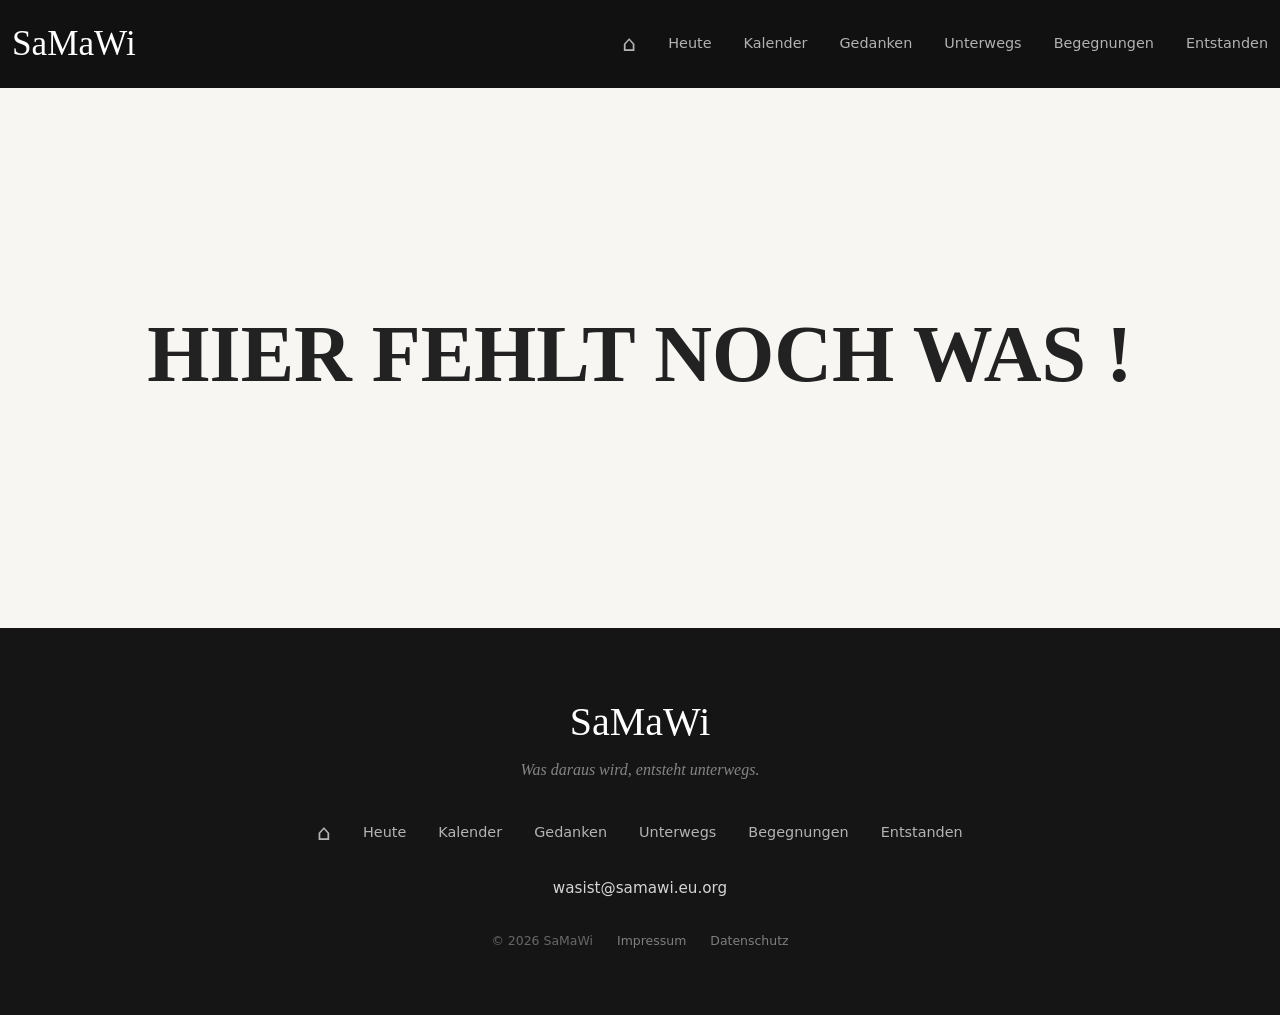
<file: wwwroot/pages/begegnungen/index.html>
<!doctype html>

<html lang="de">

<head>

  <meta charset="utf-8">

  <meta
          name="viewport"
          content="width=device-width, initial-scale=1">


  <title>
    SaMaWi
  </title>


  <link
          rel="stylesheet"
          href="../../css/bootstrap.min.css">

  <link
          rel="stylesheet"
          href="../../css/samawi.css">

</head>


<body>


<div id="site-header"></div>


<main>

  <div class="container">

    <div
            class="d-flex justify-content-center align-items-center text-center"
            style="min-height: 60vh;">

      <h1 class="display-1 fw-bold">
        HIER FEHLT NOCH WAS !
      </h1>

    </div>

  </div>

</main>


<div id="site-footer"></div>


<script src="../../js/bootstrap.bundle.min.js"></script>

<script src="../../js/samawi.js"></script>


</body>

</html>
</file>
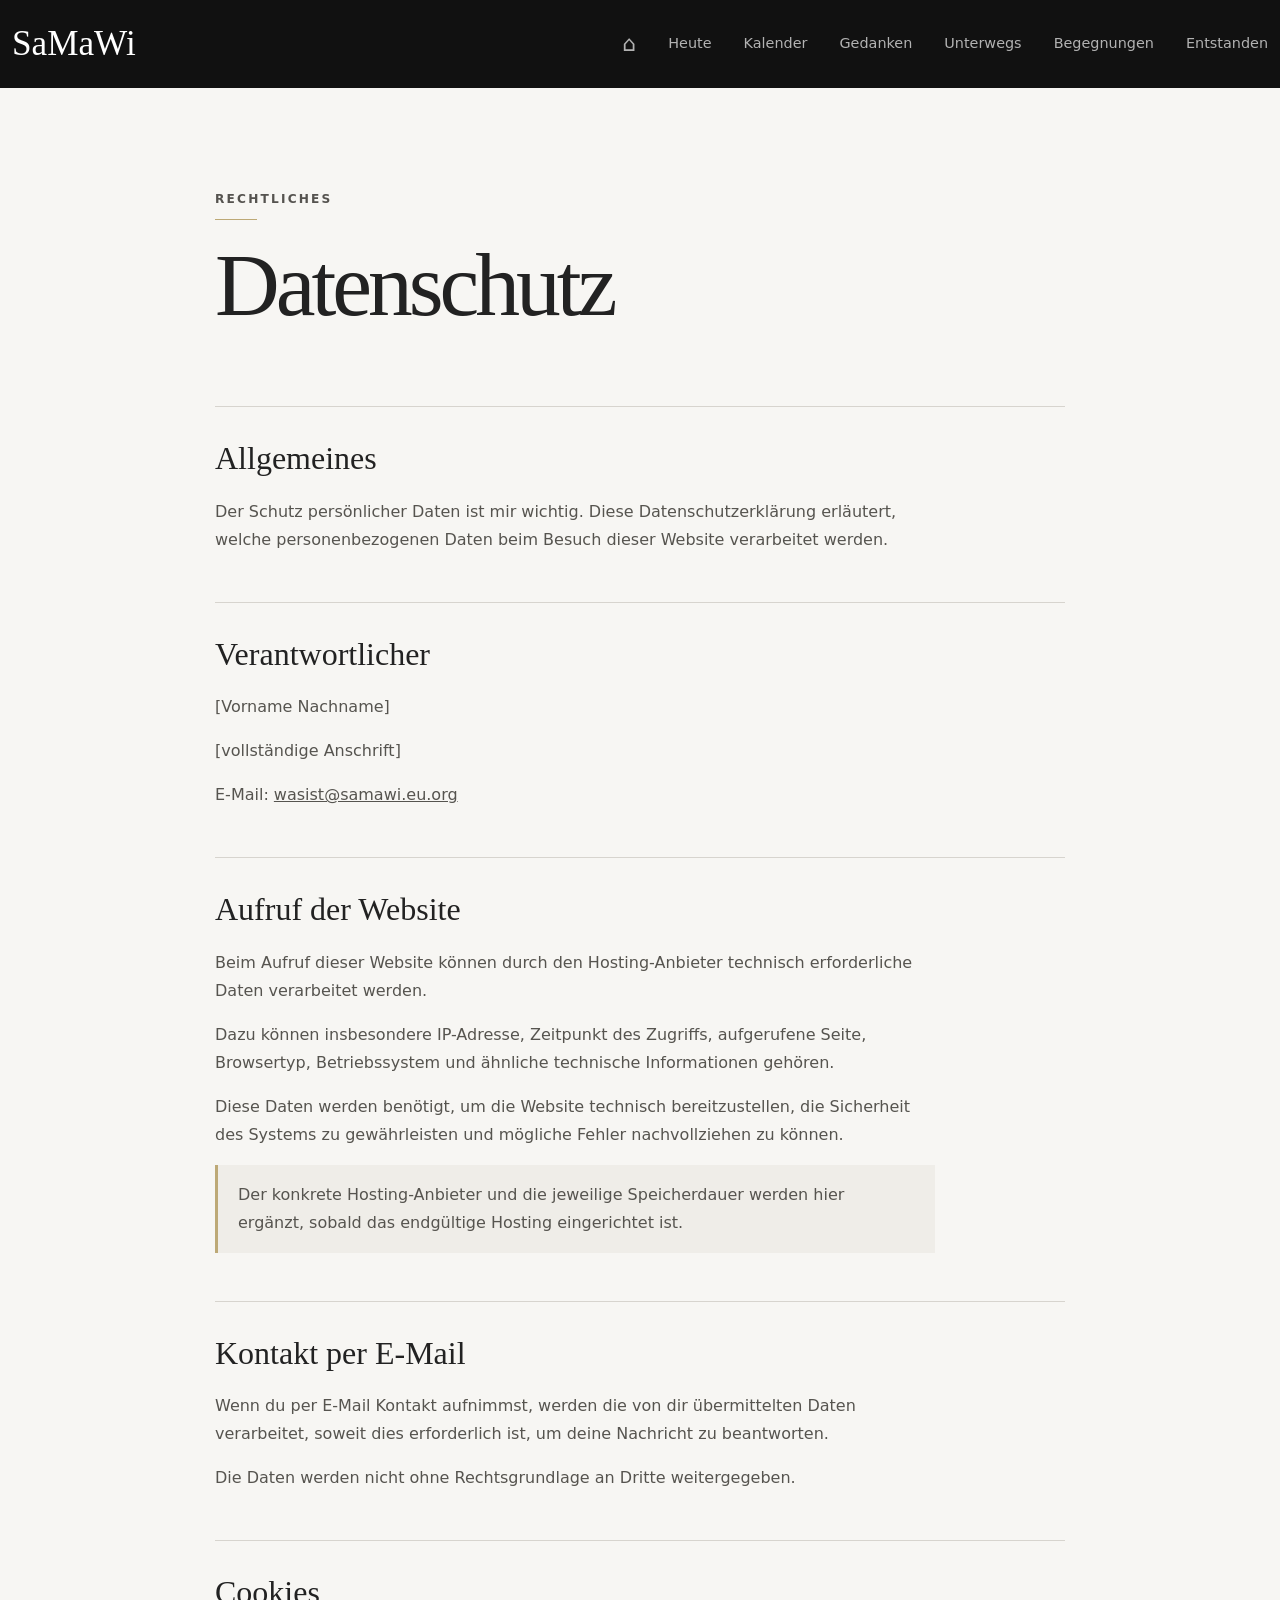
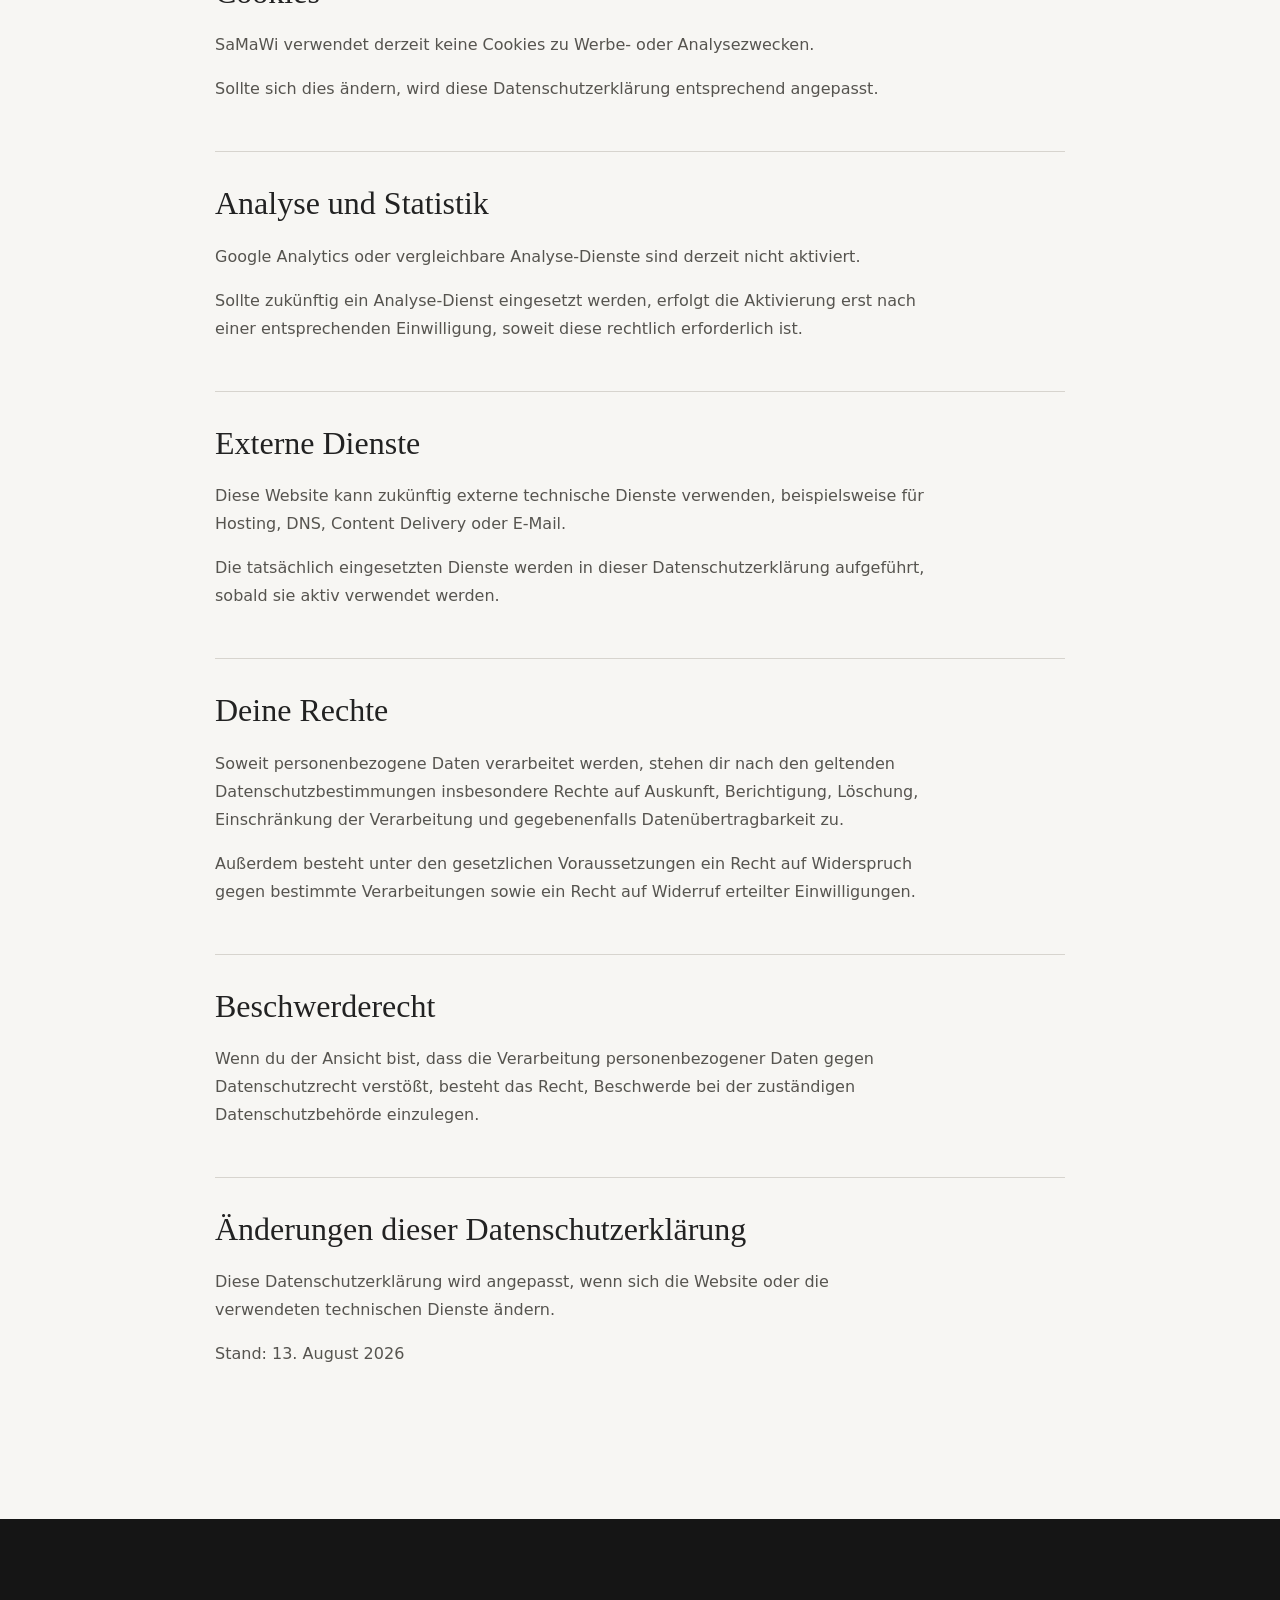
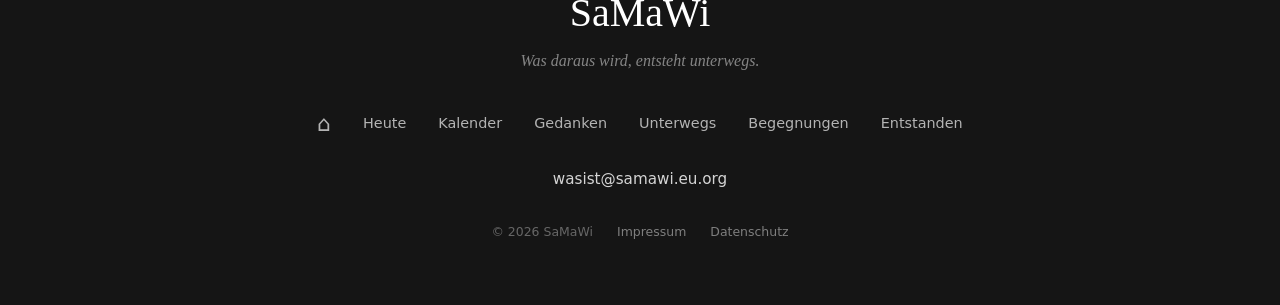
<file: wwwroot/pages/datenschutz/index.html>
<!doctype html>

<html lang="de">

<head>

    <meta charset="utf-8">

    <meta
            name="viewport"
            content="width=device-width, initial-scale=1">

    <meta
            name="robots"
            content="index,follow">


    <title>
        Datenschutz – SaMaWi
    </title>


    <link
            rel="stylesheet"
            href="../../css/bootstrap.min.css">

    <link
            rel="stylesheet"
            href="../../css/samawi.css">

</head>


<body>


<div id="site-header"></div>


<main class="legal-page">

    <div class="container">

        <div class="legal-content">


            <div class="section-label">
                Rechtliches
            </div>


            <h1>
                Datenschutz
            </h1>


            <section class="legal-section">

                <h2>
                    Allgemeines
                </h2>

                <p>
                    Der Schutz persönlicher Daten ist mir wichtig.
                    Diese Datenschutzerklärung erläutert, welche
                    personenbezogenen Daten beim Besuch dieser
                    Website verarbeitet werden.
                </p>

            </section>


            <section class="legal-section">

                <h2>
                    Verantwortlicher
                </h2>

                <p>
                    [Vorname Nachname]
                </p>

                <p>
                    [vollständige Anschrift]
                </p>

                <p>

                    E-Mail:

                    <a href="mailto:wasist@samawi.eu.org">
                        wasist@samawi.eu.org
                    </a>

                </p>

            </section>


            <section class="legal-section">

                <h2>
                    Aufruf der Website
                </h2>

                <p>
                    Beim Aufruf dieser Website können durch den
                    Hosting-Anbieter technisch erforderliche Daten
                    verarbeitet werden.
                </p>

                <p>
                    Dazu können insbesondere IP-Adresse,
                    Zeitpunkt des Zugriffs, aufgerufene Seite,
                    Browsertyp, Betriebssystem und ähnliche
                    technische Informationen gehören.
                </p>

                <p>
                    Diese Daten werden benötigt, um die Website
                    technisch bereitzustellen, die Sicherheit des
                    Systems zu gewährleisten und mögliche Fehler
                    nachvollziehen zu können.
                </p>

                <p class="legal-note">
                    Der konkrete Hosting-Anbieter und die jeweilige
                    Speicherdauer werden hier ergänzt, sobald das
                    endgültige Hosting eingerichtet ist.
                </p>

            </section>


            <section class="legal-section">

                <h2>
                    Kontakt per E-Mail
                </h2>

                <p>
                    Wenn du per E-Mail Kontakt aufnimmst, werden
                    die von dir übermittelten Daten verarbeitet,
                    soweit dies erforderlich ist, um deine
                    Nachricht zu beantworten.
                </p>

                <p>
                    Die Daten werden nicht ohne Rechtsgrundlage
                    an Dritte weitergegeben.
                </p>

            </section>


            <section class="legal-section">

                <h2>
                    Cookies
                </h2>

                <p>
                    SaMaWi verwendet derzeit keine Cookies zu
                    Werbe- oder Analysezwecken.
                </p>

                <p>
                    Sollte sich dies ändern, wird diese
                    Datenschutzerklärung entsprechend angepasst.
                </p>

            </section>


            <section class="legal-section">

                <h2>
                    Analyse und Statistik
                </h2>

                <p>
                    Google Analytics oder vergleichbare
                    Analyse-Dienste sind derzeit nicht aktiviert.
                </p>

                <p>
                    Sollte zukünftig ein Analyse-Dienst eingesetzt
                    werden, erfolgt die Aktivierung erst nach einer
                    entsprechenden Einwilligung, soweit diese
                    rechtlich erforderlich ist.
                </p>

            </section>


            <section class="legal-section">

                <h2>
                    Externe Dienste
                </h2>

                <p>
                    Diese Website kann zukünftig externe technische
                    Dienste verwenden, beispielsweise für Hosting,
                    DNS, Content Delivery oder E-Mail.
                </p>

                <p>
                    Die tatsächlich eingesetzten Dienste werden in
                    dieser Datenschutzerklärung aufgeführt, sobald
                    sie aktiv verwendet werden.
                </p>

            </section>


            <section class="legal-section">

                <h2>
                    Deine Rechte
                </h2>

                <p>
                    Soweit personenbezogene Daten verarbeitet werden,
                    stehen dir nach den geltenden
                    Datenschutzbestimmungen insbesondere Rechte auf
                    Auskunft, Berichtigung, Löschung, Einschränkung
                    der Verarbeitung und gegebenenfalls
                    Datenübertragbarkeit zu.
                </p>

                <p>
                    Außerdem besteht unter den gesetzlichen
                    Voraussetzungen ein Recht auf Widerspruch gegen
                    bestimmte Verarbeitungen sowie ein Recht auf
                    Widerruf erteilter Einwilligungen.
                </p>

            </section>


            <section class="legal-section">

                <h2>
                    Beschwerderecht
                </h2>

                <p>
                    Wenn du der Ansicht bist, dass die Verarbeitung
                    personenbezogener Daten gegen Datenschutzrecht
                    verstößt, besteht das Recht, Beschwerde bei der
                    zuständigen Datenschutzbehörde einzulegen.
                </p>

            </section>


            <section class="legal-section">

                <h2>
                    Änderungen dieser Datenschutzerklärung
                </h2>

                <p>
                    Diese Datenschutzerklärung wird angepasst,
                    wenn sich die Website oder die verwendeten
                    technischen Dienste ändern.
                </p>

                <p>
                    Stand: 13. August 2026
                </p>

            </section>





        </div>

    </div>

</main>


<div id="site-footer"></div>


<script src="../../js/bootstrap.bundle.min.js"></script>

<script src="../../js/samawi.js"></script>


</body>

</html>
</file>
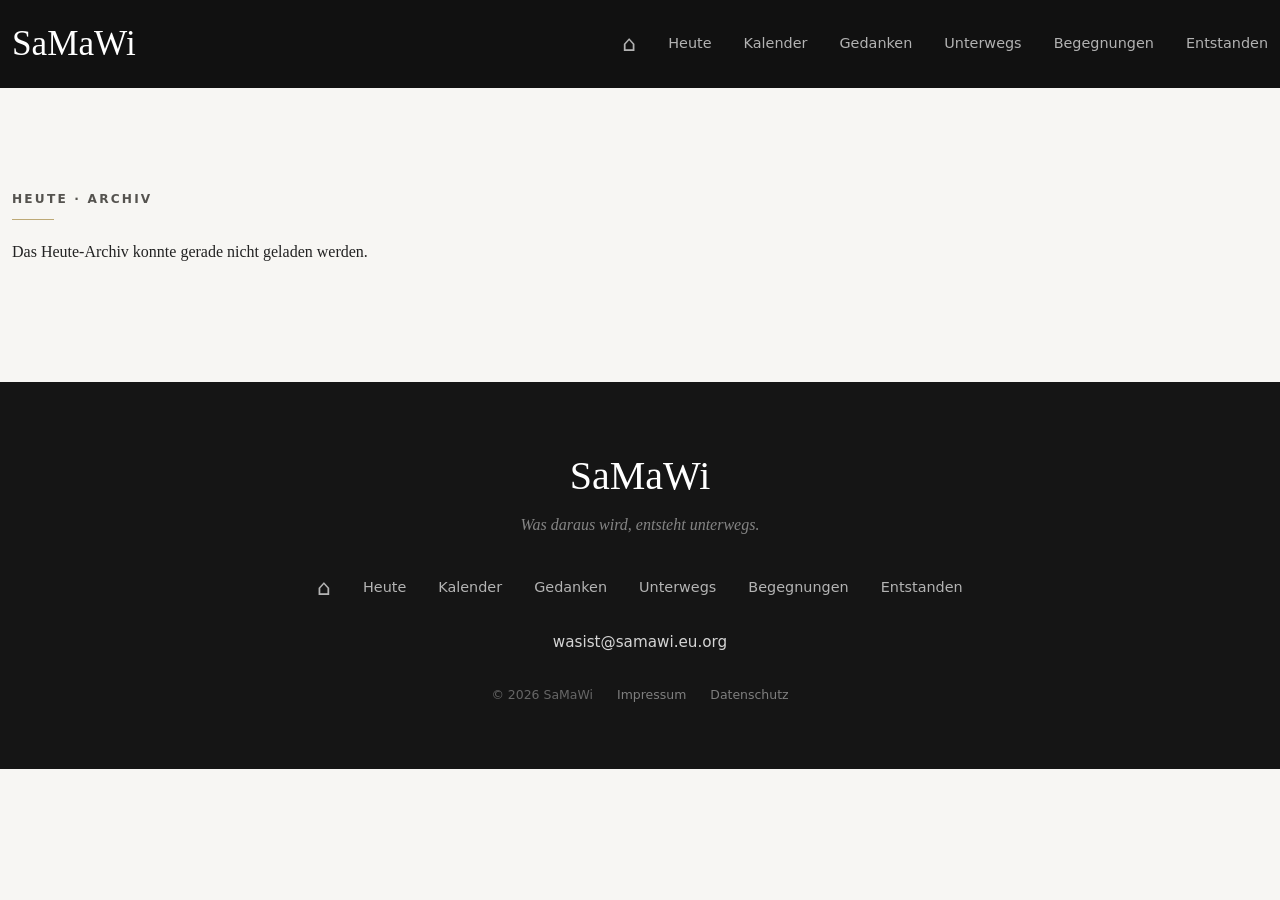
<file: wwwroot/pages/heute/index.html>
<!doctype html>

<html lang="de">

<head>

    <meta charset="utf-8">

    <meta name="viewport"
          content="width=device-width,initial-scale=1">

    <title>
        Heute – SaMaWi
    </title>


    <link rel="stylesheet"
          href="../../css/bootstrap.min.css">

    <link rel="stylesheet"
          href="../../css/samawi.css">

    <link rel="stylesheet"
          href="../../css/heute.css">

</head>


<body>


    <div id="site-header"></div>


    <main class="heute-archiv">

        <div class="container">

            <div class="section-label">
                Heute · Archiv
            </div>


            <div id="heute-calendar"></div>

        </div>

    </main>


    <div id="site-footer"></div>


    <script src="../../js/bootstrap.bundle.min.js"></script>

    <script src="../../js/config.js"></script>

    <script src="../../js/samawi.js"></script>

    <script src="../../js/heute.js"></script>


</body>

</html>
</file>
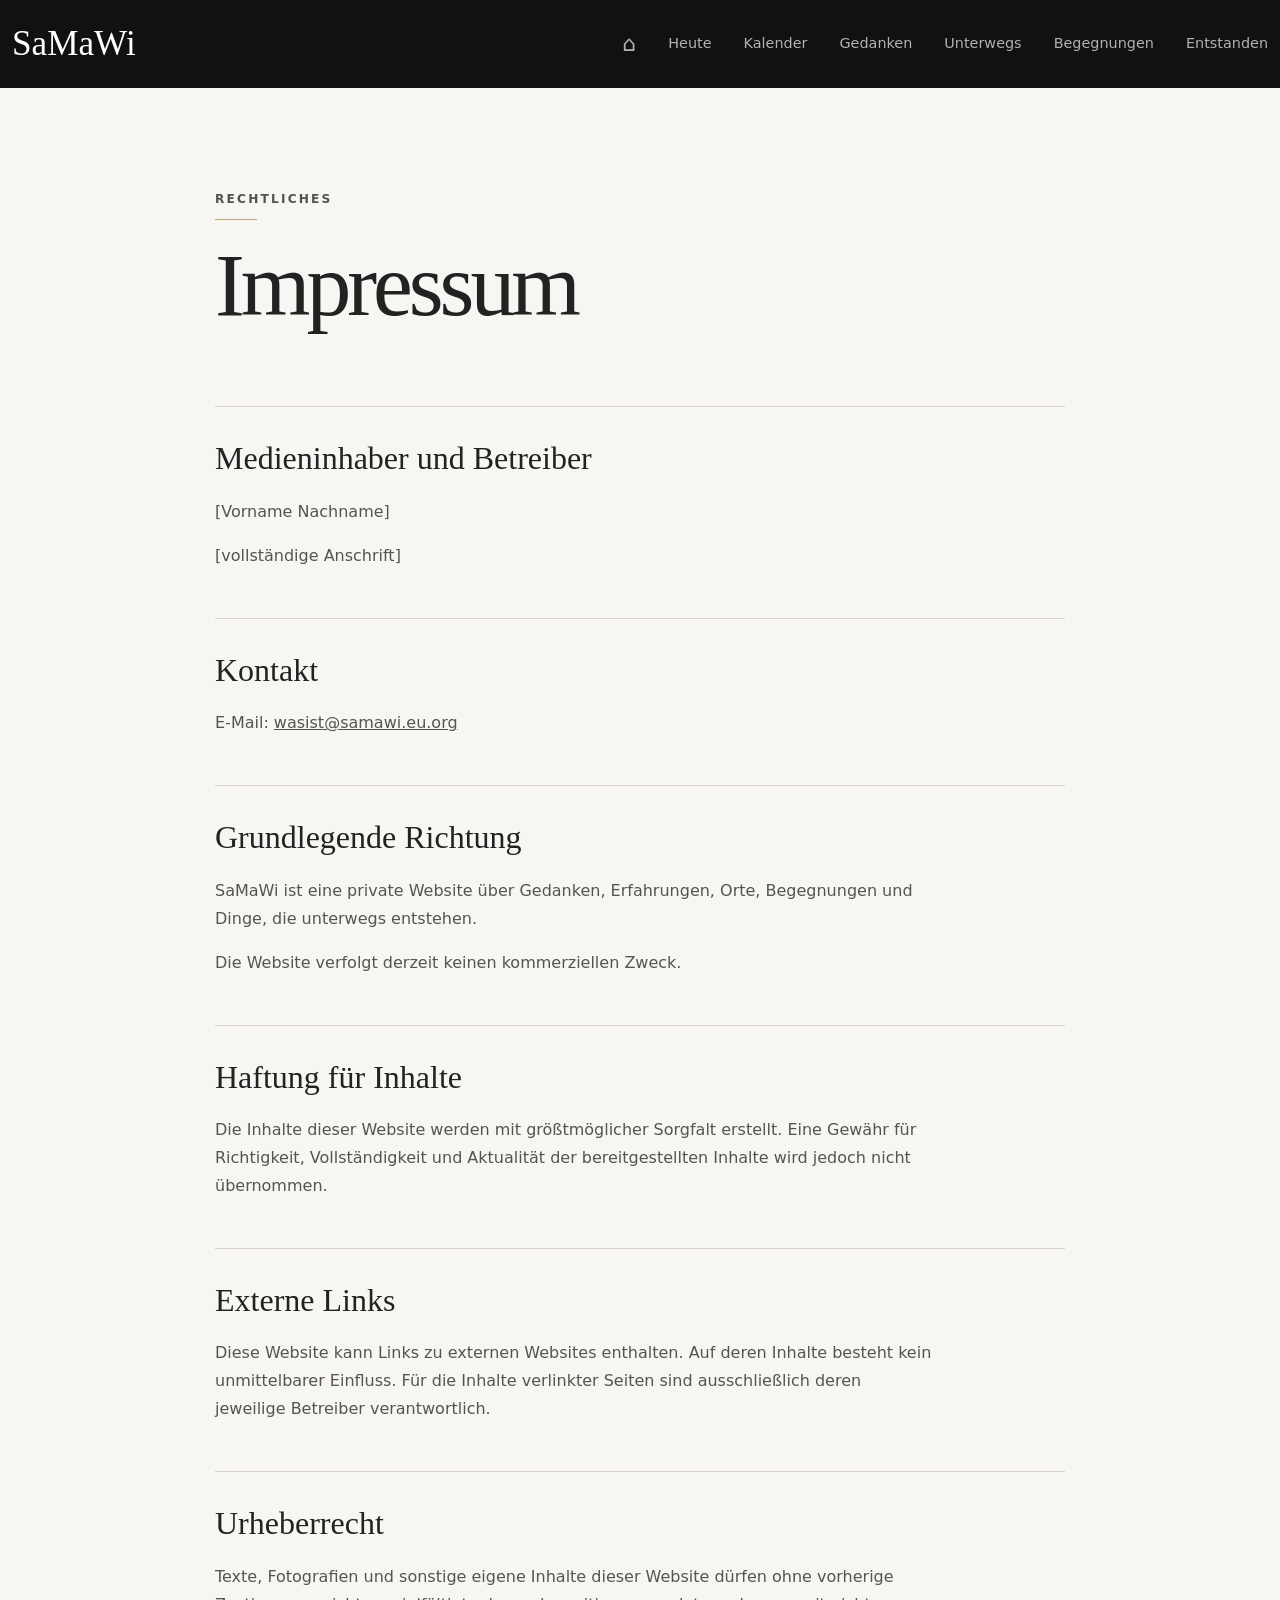
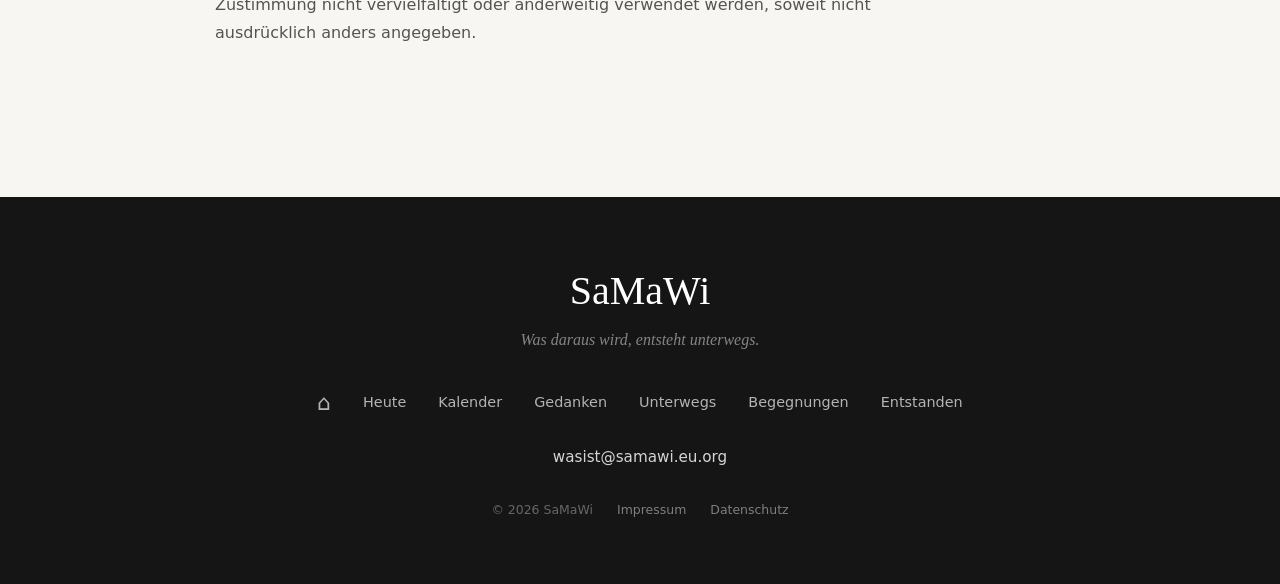
<file: wwwroot/pages/impressum/index.html>
<!doctype html>

<html lang="de">

<head>

    <meta charset="utf-8">

    <meta
            name="viewport"
            content="width=device-width, initial-scale=1">

    <meta
            name="robots"
            content="index,follow">


    <title>
        Impressum – SaMaWi
    </title>


    <link
            rel="stylesheet"
            href="../../css/bootstrap.min.css">

    <link
            rel="stylesheet"
            href="../../css/samawi.css">

</head>


<body>


<div id="site-header"></div>


<main class="legal-page">

    <div class="container">

        <div class="legal-content">


            <div class="section-label">
                Rechtliches
            </div>


            <h1>
                Impressum
            </h1>


            <section class="legal-section">

                <h2>
                    Medieninhaber und Betreiber
                </h2>

                <p>
                    [Vorname Nachname]
                </p>

                <p>
                    [vollständige Anschrift]
                </p>

            </section>


            <section class="legal-section">

                <h2>
                    Kontakt
                </h2>

                <p>

                    E-Mail:

                    <a href="mailto:wasist@samawi.eu.org">
                        wasist@samawi.eu.org
                    </a>

                </p>

            </section>


            <section class="legal-section">

                <h2>
                    Grundlegende Richtung
                </h2>

                <p>
                    SaMaWi ist eine private Website über Gedanken,
                    Erfahrungen, Orte, Begegnungen und Dinge,
                    die unterwegs entstehen.
                </p>

                <p>
                    Die Website verfolgt derzeit keinen
                    kommerziellen Zweck.
                </p>

            </section>


            <section class="legal-section">

                <h2>
                    Haftung für Inhalte
                </h2>

                <p>
                    Die Inhalte dieser Website werden mit
                    größtmöglicher Sorgfalt erstellt.
                    Eine Gewähr für Richtigkeit, Vollständigkeit
                    und Aktualität der bereitgestellten Inhalte
                    wird jedoch nicht übernommen.
                </p>

            </section>


            <section class="legal-section">

                <h2>
                    Externe Links
                </h2>

                <p>
                    Diese Website kann Links zu externen Websites
                    enthalten. Auf deren Inhalte besteht kein
                    unmittelbarer Einfluss. Für die Inhalte
                    verlinkter Seiten sind ausschließlich deren
                    jeweilige Betreiber verantwortlich.
                </p>

            </section>


            <section class="legal-section">

                <h2>
                    Urheberrecht
                </h2>

                <p>
                    Texte, Fotografien und sonstige eigene Inhalte
                    dieser Website dürfen ohne vorherige Zustimmung
                    nicht vervielfältigt oder anderweitig verwendet
                    werden, soweit nicht ausdrücklich anders
                    angegeben.
                </p>

            </section>





        </div>

    </div>

</main>


<div id="site-footer"></div>


<script src="../../js/bootstrap.bundle.min.js"></script>

<script src="../../js/samawi.js"></script>


</body>

</html>
</file>
<file: wwwroot/css/heute.css>
.heute-archiv{padding:clamp(4rem,8vw,7rem) 0}
.calendar-nav{display:flex;align-items:center;justify-content:space-between;max-width:700px;margin:auto}
.calendar-nav h1{font-size:clamp(2rem,5vw,4rem);font-weight:400;text-transform:capitalize}
.calendar-nav button,.calendar-day{border:0;background:transparent;font:inherit}
.calendar-nav button{font-size:1.8rem;cursor:pointer}
.calendar-head,.calendar-grid{display:grid;grid-template-columns:repeat(7,1fr);max-width:700px;margin:auto;text-align:center}
.calendar-head{font:650 .75rem system-ui;text-transform:uppercase;letter-spacing:.08em;margin-top:2rem}
.calendar-head span,.calendar-day{padding:1rem}
.has-entry{cursor:pointer;font-weight:bold}
.has-entry i{display:block;width:6px;height:6px;background:#ad9560;border-radius:50%;margin:.35rem auto 0}
.calendar-entry{display:grid;grid-template-columns:1fr 1fr;gap:3rem;max-width:900px;margin:5rem auto 0;padding-top:4rem;border-top:1px solid #d7d4ce;font:1rem/1.7 system-ui}
.calendar-entry img{width:100%;aspect-ratio:1;object-fit:cover;border-radius:.55rem}
.calendar-entry h2{font:400 clamp(2rem,4vw,3rem) Georgia;margin:.4rem 0 1rem}
@media(max-width:800px){.calendar-entry{grid-template-columns:1fr}.calendar-head span,.calendar-day{padding:.65rem .25rem}}
</file>
<file: wwwroot/css/samawi.css>
/* =========================================================
   SaMaWi
   Basis: Bootstrap 5.3.x
========================================================= */


/* ---------------------------------------------------------
   VARIABLEN
--------------------------------------------------------- */

:root {
    --samawi-bg: #f7f6f3;
    --samawi-bg-soft: #efede8;
    --samawi-bg-white: #ffffff;
    --samawi-text: #222222;
    --samawi-muted: #716f69;
    --samawi-line: #d7d4ce;
    --samawi-dark: #111111;
    --samawi-max-width: 1440px;
}


/* ---------------------------------------------------------
   BASIS
--------------------------------------------------------- */

html {
    scroll-behavior: smooth;
}


body {
    margin: 0;
    background: var(--samawi-bg);
    color: var(--samawi-text);
    font-family: Georgia, "Times New Roman", serif;
    -webkit-font-smoothing: antialiased;
}


a {
    color: inherit;
}


/* ---------------------------------------------------------
   BOOTSTRAP-CONTAINER ETWAS BREITER
--------------------------------------------------------- */

.container {
    max-width: var(--samawi-max-width);
}
/* =========================================================
   HEADER
========================================================= */

.site-header {
    background: var(--samawi-dark);
    color: #ffffff;
}


.header-inner {
    min-height: 88px;

    display: flex;
    align-items: center;
    justify-content: space-between;

    gap: 3rem;
}


.header-brand {
    flex: 0 0 auto;

    color: #ffffff;
    text-decoration: none;

    font-size: 2.2rem;
    line-height: 1;
}


.header-brand:hover {
    color: #ffffff;
}


.header-nav {
    display: flex;
    align-items: center;
    justify-content: flex-end;
    flex-wrap: wrap;

    gap: 1rem 2rem;
}


.header-nav a {
    color: rgba(255, 255, 255, 0.68);
    text-decoration: none;

    font-family: system-ui, sans-serif;
    font-size: 0.9rem;

    transition: color 150ms ease;
}


.header-nav a:hover {
    color: #ffffff;
}


/* =========================================================
   HEADER – SMARTPHONE
========================================================= */

@media (max-width: 575.98px) {

    .header-inner {
        min-height: auto;

        padding: 1.25rem 0;

        flex-direction: column;
        align-items: flex-start;

        gap: 1.25rem;
    }


    .header-brand {
        font-size: 2rem;
    }


    .header-nav {
        justify-content: flex-start;

        gap: 0.75rem 1.25rem;
    }

}

/* =========================================================
   HERO
========================================================= */

.hero {
    padding: clamp(1rem, 2vw, 2rem) 0 0;
    background: var(--samawi-bg);
}


.hero-box {
    position: relative;
    width: 100%;
    aspect-ratio: 2 / 1;
    overflow: hidden;
    background: #000000;
    border-radius: clamp(1.5rem, 3vw, 3.5rem) clamp(1.5rem, 3vw, 3.5rem) 0 0;
}


.hero-image {
    display: block;
    width: 100%;
    height: 100%;
    object-fit: cover;
}


.hero-overlay {
    position: absolute;
    inset: 0;
    background: linear-gradient( 90deg, rgba(0, 0, 0, 0.78) 0%, rgba(0, 0, 0, 0.44) 38%, rgba(0, 0, 0, 0.08) 70%, rgba(0, 0, 0, 0.00) 100% );
}


.hero-content {
    position: absolute;
    z-index: 2;
    left: clamp(2rem, 5vw, 5rem);
    top: 50%;
    transform: translateY(-50%);
    color: #ffffff;
}


.hero-title {
    margin: 0;
    font-size: clamp(4.2rem, 8vw, 8.8rem);
    font-weight: 400;
    line-height: 0.88;
    letter-spacing: -0.055em;
}


.hero-idea {
    margin-top: 1.2rem;
    font-size: clamp(2rem, 3.5vw, 3.8rem);
    line-height: 1;
}


.hero-sentence {
    margin-top: clamp(2rem, 3vw, 3.5rem);
    font-family: system-ui, -apple-system, BlinkMacSystemFont, "Segoe UI", sans-serif;
    font-size: clamp(1rem, 1.6vw, 1.45rem);
    font-weight: 300;
    line-height: 1.55;
}


.hero-down {
    position: absolute;
    z-index: 3;
    left: 50%;
    bottom: 1.2rem;
    transform: translateX(-50%);
    color: #ffffff;
    text-decoration: none;
    font-family: Arial, sans-serif;
    font-size: 2.4rem;
    font-weight: 200;
    opacity: 0.9;
    transition: opacity 160ms ease, transform 160ms ease;
}


    .hero-down:hover {
        color: #ffffff;
        opacity: 1;
        transform: translateX(-50%) translateY(4px);
    }


/* =========================================================
   ALLGEMEINE SEKTIONEN
========================================================= */

.section {
    padding: clamp(4rem, 8vw, 8rem) 0;
}


.section-light {
    background: var(--samawi-bg);
}


.section-label {
    margin-bottom: 1.25rem;
    font-family: system-ui, -apple-system, BlinkMacSystemFont, "Segoe UI", sans-serif;
    font-size: 0.76rem;
    font-weight: 650;
    letter-spacing: 0.18em;
    text-transform: uppercase;
    color: #55534f;
}


    .section-label::after {
        content: "";
        display: block;
        width: 2.6rem;
        height: 1px;
        margin-top: 0.65rem;
        background: #bda976;
    }


    .section-label.text-center::after {
        margin-left: auto;
        margin-right: auto;
    }


.section-title {
    margin: 0;
    font-size: clamp(2.4rem, 4vw, 4rem);
    font-weight: 400;
    line-height: 1.05;
    letter-spacing: -0.035em;
}


.section-location {
    margin-top: 0.85rem;
    font-size: 1.15rem;
    font-style: italic;
    color: var(--samawi-muted);
}


.section-text {
    max-width: 30rem;
    margin-top: 2rem;
    font-family: system-ui, -apple-system, BlinkMacSystemFont, "Segoe UI", sans-serif;
    color: #56544f;
    line-height: 1.75;
}


    .section-text p {
        margin-bottom: 0.8rem;
    }


/* =========================================================
   BILDER
========================================================= */

.image-frame {
    width: min(100%, 650px);
    margin-left: auto;
}


.section-image {
    display: block;
    width: 100%;
    aspect-ratio: 1 / 1;
    object-fit: cover;
    border-radius: 0.55rem;
}


/* =========================================================
   WAS IST SAMAWI
========================================================= */

.section-question {
    background: #ffffff;
}


.question-content {
    max-width: 860px;
    margin: 0 auto;
    text-align: center;
}


.question-title {
    margin: 0 0 1.8rem;
    font-size: clamp(2.8rem, 5vw, 5rem);
    font-weight: 400;
    letter-spacing: -0.045em;
}


.question-text {
    max-width: 720px;
    margin: 0.35rem auto;
    font-family: system-ui, -apple-system, BlinkMacSystemFont, "Segoe UI", sans-serif;
    color: #575550;
    font-size: clamp(1rem, 1.5vw, 1.2rem);
    font-weight: 300;
    line-height: 1.7;
}


/* =========================================================
   WEG / ZEITLINIE
========================================================= */

.section-way {
    padding-top: 4rem;
    padding-bottom: 4rem;
    background: var(--samawi-bg);
}


.way-content {
    display: flex;
    align-items: center;
    justify-content: center;
    max-width: 980px;
    margin: 0 auto;
}


.way-item {
    min-width: 130px;
    text-align: center;
}


.way-time {
    min-height: 1.5rem;
    margin-bottom: 0.8rem;
    font-family: system-ui, sans-serif;
    font-size: 0.75rem;
    font-weight: 650;
    letter-spacing: 0.05em;
    text-transform: uppercase;
}


.way-dot {
    display: flex;
    align-items: center;
    justify-content: center;
    width: 54px;
    height: 54px;
    margin: 0 auto;
    border: 1px solid #667d8a;
    border-radius: 50%;
    background: #ffffff;
    font-size: 1.25rem;
}


.way-dot-current {
    border-color: #ad9560;
    background: #ad9560;
    color: #ffffff;
}


.way-dot-future {
    border-color: #dedbd4;
    background: #e9e7e1;
    color: #66645f;
}


.way-title {
    margin-top: 0.75rem;
    font-family: system-ui, sans-serif;
    font-size: 0.9rem;
}


.way-line {
    width: clamp(40px, 8vw, 110px);
    height: 1px;
    margin-top: 1.8rem;
    background: #758b95;
}


.way-line-future {
    background: repeating-linear-gradient( to right, #b2a47d, #b2a47d 4px, transparent 4px, transparent 10px );
}


/* =========================================================
   GEDANKE
========================================================= */

.section-thought {
    background: #ebe8e1;
}


.thought-content {
    max-width: 1050px;
    margin: 0 auto;
    text-align: center;
}


.thought-text {
    margin: 0;
    font-size: clamp(2rem, 4vw, 4.3rem);
    font-weight: 400;
    line-height: 1.3;
    letter-spacing: -0.03em;
}


    .thought-text span,
    .thought-text strong {
        display: block;
    }


    .thought-text span {
        margin-top: 0.65rem;
    }


    .thought-text strong {
        margin-top: 0.65rem;
        font-weight: 400;
    }


/* =========================================================
   KARTEN
========================================================= */

.section-cards {
    background: var(--samawi-bg);
}


.story-card {
    position: relative;
    display: block;
    aspect-ratio: 1 / 1;
    overflow: hidden;
    border-radius: 0.4rem;
    text-decoration: none;
    color: #ffffff;
    background: #222222;
}


.story-image {
    width: 100%;
    height: 100%;
    object-fit: cover;
    transition: transform 500ms ease;
}


.story-overlay {
    position: absolute;
    inset: 0;
    background: linear-gradient( to top, rgba(0, 0, 0, 0.72), rgba(0, 0, 0, 0.05) 68% );
}


.story-overlay-light {
    background: linear-gradient( to top, rgba(255, 255, 255, 0.82), rgba(255, 255, 255, 0.12) 65% );
}


.story-content {
    position: absolute;
    left: 1.5rem;
    right: 1.5rem;
    bottom: 1.5rem;
}


    .story-content h3 {
        margin: 0;
        font-size: clamp(2rem, 2.8vw, 3rem);
        font-weight: 400;
    }


    .story-content p {
        margin: 0.7rem 0 1.25rem;
        font-family: system-ui, sans-serif;
        line-height: 1.45;
        opacity: 0.85;
    }


    .story-content span {
        display: inline-block;
        padding: 0.55rem 0.85rem;
        border: 1px solid rgba(255, 255, 255, 0.7);
        font-family: system-ui, sans-serif;
        font-size: 0.85rem;
    }


.story-content-dark {
    color: #242424;
}


    .story-content-dark span {
        border-color: rgba(0, 0, 0, 0.35);
    }


.story-card:hover {
    color: #ffffff;
}


    .story-card:hover .story-image {
        transform: scale(1.025);
    }


    .story-card:hover .story-content-dark {
        color: #242424;
    }


/* =========================================================
   GEHEIMNIS / ORT
========================================================= */

.section-secret {
    background: #ffffff;
}


.secret-content {
    max-width: 880px;
    margin: 0 auto;
    text-align: center;
}


    .secret-content p,
    .secret-content strong {
        display: block;
        margin: 0;
        font-size: clamp(2.2rem, 4vw, 4.5rem);
        font-weight: 400;
        line-height: 1.2;
        letter-spacing: -0.035em;
    }


    .secret-content strong {
        margin-top: 0.4rem;
    }


/* =========================================================
   FOOTER
========================================================= */

.site-footer {
    padding: 4rem 0;
    background: #151515;
    color: rgba(255, 255, 255, 0.75);
    text-align: center;
}


.footer-brand {
    color: #ffffff;
    font-size: 2.5rem;
}


.footer-sentence {
    margin-top: 0.4rem;
    color: rgba(255, 255, 255, 0.48);
    font-style: italic;
}


.footer-nav {
    display: flex;
    flex-wrap: wrap;
    justify-content: center;
    gap: 1rem 2rem;
    margin-top: 2.5rem;
}


    .footer-nav a {
        color: rgba(255, 255, 255, 0.68);
        text-decoration: none;
        font-family: system-ui, sans-serif;
        font-size: 0.9rem;
    }


        .footer-nav a:hover {
            color: #ffffff;
        }


.footer-contact {
    margin-top: 2rem;
}


    .footer-contact a {
        color: rgba(255, 255, 255, 0.82);
        text-decoration: none;
        font-family: system-ui, sans-serif;
        font-size: 0.95rem;
    }


        .footer-contact a:hover {
            color: #ffffff;
        }


.footer-legal {
    display: flex;
    flex-wrap: wrap;
    justify-content: center;
    gap: 0.5rem 1.5rem;
    margin-top: 2rem;
    color: rgba(255, 255, 255, 0.35);
    font-family: system-ui, sans-serif;
    font-size: 0.78rem;
}


    .footer-legal a {
        color: rgba(255, 255, 255, 0.45);
        text-decoration: none;
    }


        .footer-legal a:hover {
            color: #ffffff;
        }


/* =========================================================
   TABLET
========================================================= */

@media (max-width: 991.98px) {

    .hero-box {
        aspect-ratio: 1 / 1;
    }


    .hero-content {
        left: clamp(1.5rem, 6vw, 4rem);
    }


    .hero-overlay {
        background: linear-gradient( 90deg, rgba(0, 0, 0, 0.75), rgba(0, 0, 0, 0.10) );
    }


    .image-frame {
        margin-left: 0;
        width: 100%;
    }


    .way-content {
        overflow-x: auto;
        justify-content: flex-start;
        padding-bottom: 1rem;
    }


    .way-item {
        flex: 0 0 130px;
    }


    .way-line {
        flex: 0 0 65px;
    }
}


/* =========================================================
   SMARTPHONE
========================================================= */

@media (max-width: 575.98px) {

    .hero {
        padding-top: 0;
    }


        .hero .container {
            max-width: none;
            padding-left: 0;
            padding-right: 0;
        }


    .hero-box {
        aspect-ratio: 1 / 1;
        border-radius: 0;
    }


    .hero-content {
        left: 1.5rem;
        right: 1.5rem;
    }


    .hero-title {
        font-size: clamp(4rem, 20vw, 6rem);
    }


    .hero-idea {
        font-size: clamp(1.8rem, 9vw, 2.6rem);
    }


    .hero-sentence {
        margin-top: 1.5rem;
        font-size: 1rem;
    }


    .hero-down {
        bottom: 0.65rem;
    }


    .section {
        padding: 4rem 0;
    }


    .section-title {
        font-size: clamp(2.2rem, 10vw, 3.2rem);
    }


    .question-title {
        font-size: clamp(2.5rem, 11vw, 3.7rem);
    }


    .thought-text {
        font-size: clamp(1.8rem, 8vw, 2.8rem);
    }


    .secret-content p,
    .secret-content strong {
        font-size: clamp(2rem, 9vw, 3rem);
    }
}
/* =========================================================
   RECHTLICHE SEITEN
========================================================= */

.legal-header {
    padding: 2rem 0;
    background: #151515;
    color: #ffffff;
}

.legal-brand {
    display: inline-block;
    color: #ffffff;
    text-decoration: none;
    font-size: 2.7rem;
    line-height: 1;
}

    .legal-brand:hover {
        color: #ffffff;
    }

.legal-subtitle {
    margin-top: 0.35rem;
    color: rgba(255, 255, 255, 0.55);
    font-size: 1.15rem;
}

.legal-page {
    padding: clamp(4rem, 8vw, 8rem) 0;
    background: var(--samawi-bg);
}

.legal-content {
    max-width: 850px;
    margin: 0 auto;
}

    .legal-content > h1 {
        margin: 0 0 clamp(3rem, 6vw, 5rem);
        font-size: clamp(3.5rem, 7vw, 6rem);
        font-weight: 400;
        line-height: 1;
        letter-spacing: -0.045em;
    }

.legal-section {
    padding: 2rem 0;
    border-top: 1px solid var(--samawi-line);
}

    .legal-section h2 {
        margin: 0 0 1.25rem;
        font-size: clamp(1.5rem, 3vw, 2rem);
        font-weight: 400;
    }

    .legal-section p {
        max-width: 720px;
        margin: 0 0 1rem;
        font-family: system-ui, -apple-system, BlinkMacSystemFont, "Segoe UI", sans-serif;
        color: #56544f;
        line-height: 1.75;
    }

    .legal-section a {
        color: inherit;
    }

.legal-note {
    padding: 1rem 1.25rem;
    border-left: 3px solid #bda976;
    background: #efede8;
}

.legal-back {
    margin-top: 4rem;
    padding-top: 2rem;
    border-top: 1px solid var(--samawi-line);
}

    .legal-back a {
        font-family: system-ui, sans-serif;
        color: #55534f;
        text-decoration: none;
    }

        .legal-back a:hover {
            color: #000000;
        }
.footer-brand-link {
    display: inline-block;

    color: #ffffff;

    text-decoration: none;
}

.footer-brand-link:hover {
    color: #ffffff;
}

.home-link {
    font-size: 1.35rem !important;
    line-height: 1;
}
</file>
